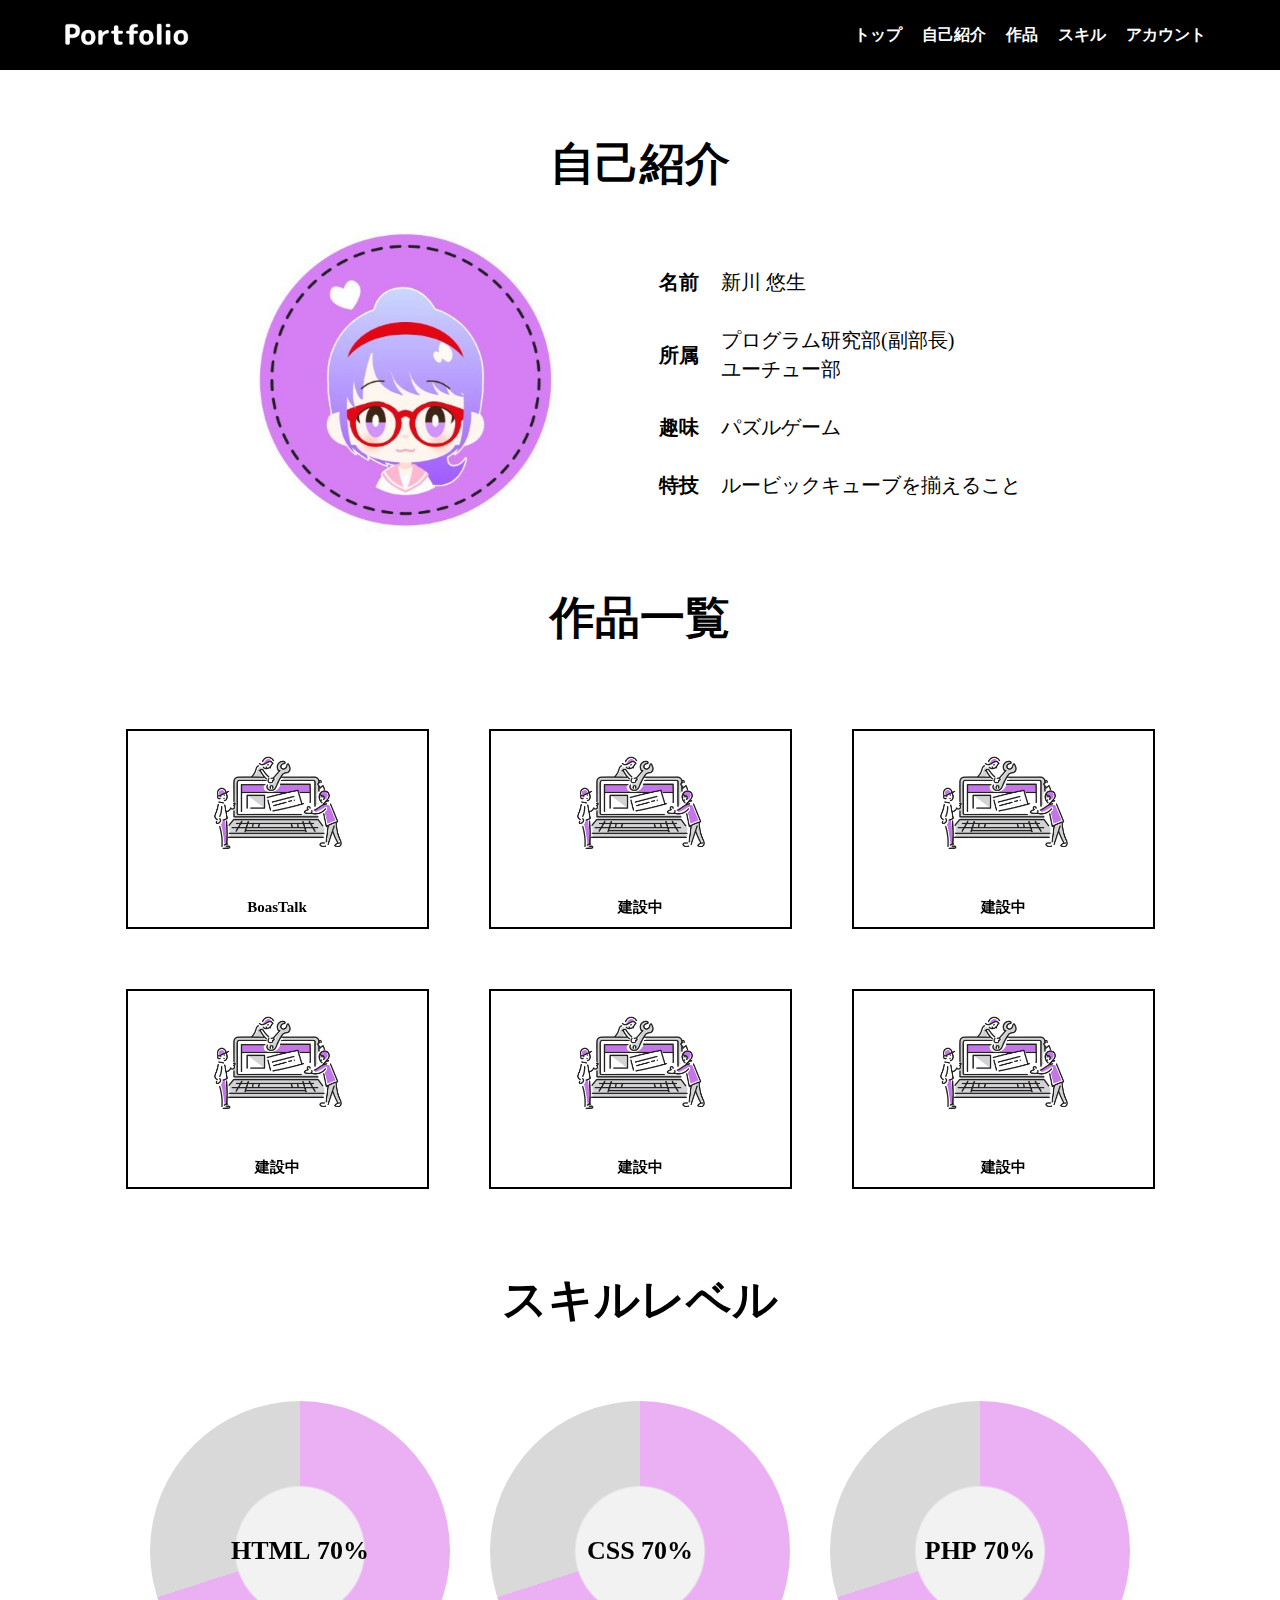
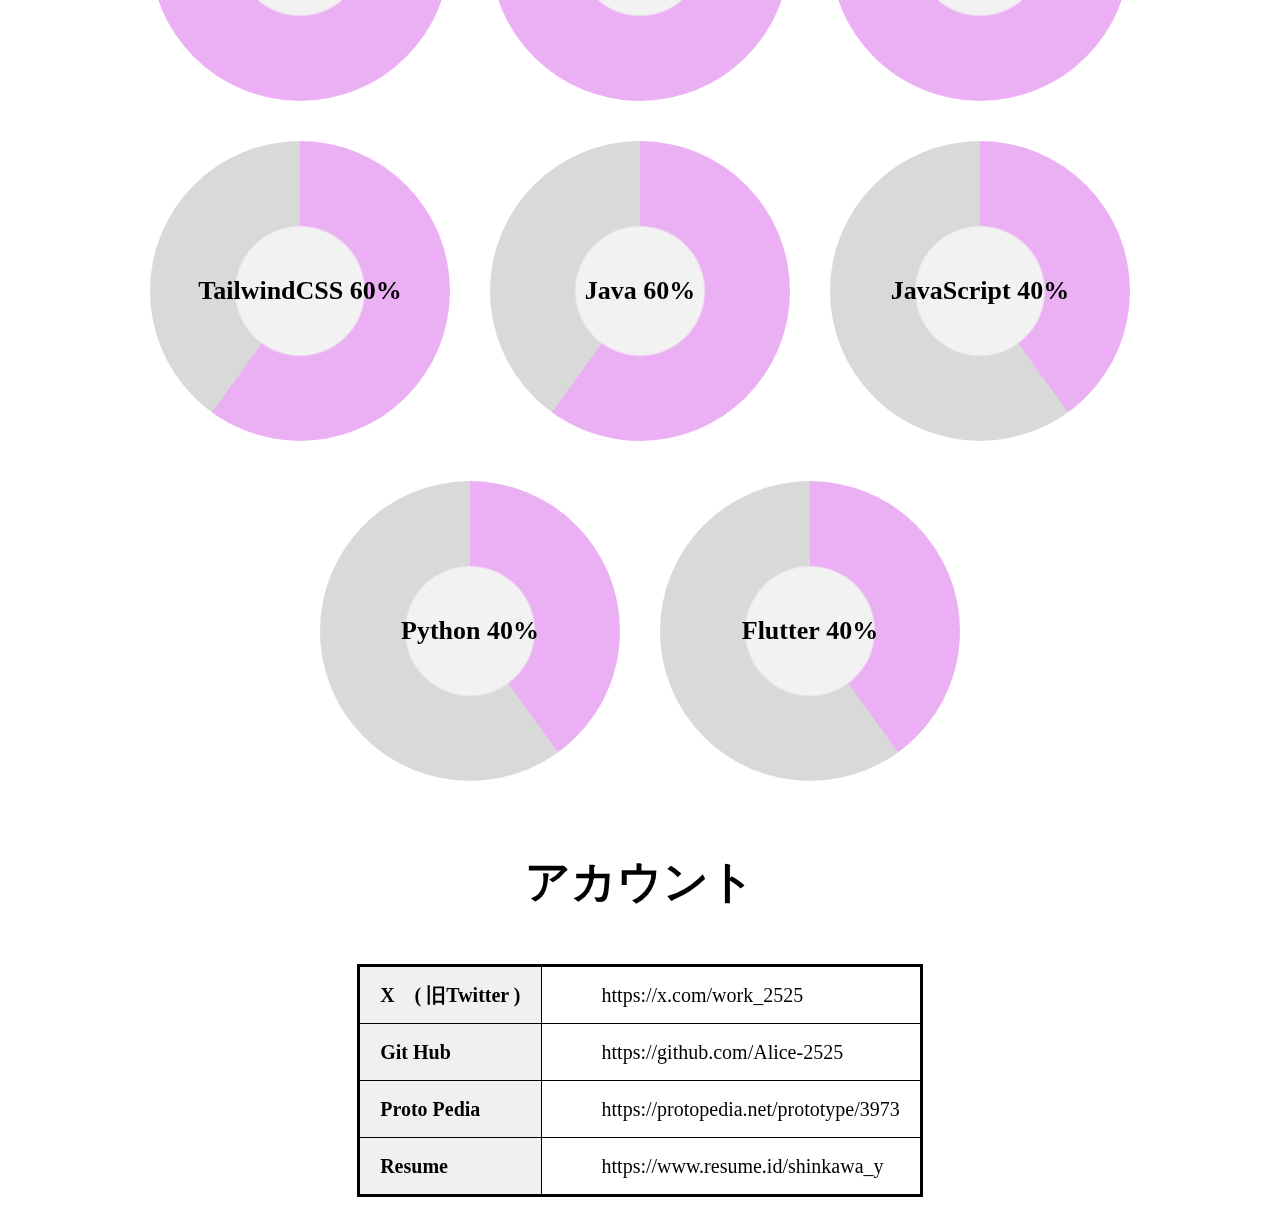
<file: index.html>
<!DOCTYPE html>
<html lang="en">

<head>
    <meta charset="UTF-8">
    <meta name="viewport" content="width=device-width, initial-scale=1.0">
    <link rel="stylesheet" href="./CSS/home.css">
    <title>ポートフォリオ</title>
</head>

<body>
    <header>
        <h1>
            <img src="../images/logo.png" alt="ロゴ" width="125">
        </h1>
        <nav>
            <ul class="nav-menu">
                <li><a href="#">トップ</a></li>
                <li><a href="#">自己紹介</a></li>
                <li><a href="#">作品</a></li>
                <li><a href="#">スキル</a></li>
                <li><a href="#">アカウント</a></li>
            </ul>
        </nav>
    </header>
    <main>
        <div id="first">
            <div class="title">
                <h2>自己紹介</h2>
            </div>
            <div class="detail">
                <div id="icon">
                    <img src="../images/icon.jpg" alt="自己紹介写真" width="300">
                </div>
                <div id="introduction">
                    <table>
                        <tr>
                            <th>名前</th>
                            <td>　新川 悠生</td>
                        </tr>
                        <tr>
                            <th>　</th>
                            <td>　</td>
                        </tr>
                        <tr>
                            <th rowspan="2">所属</th>
                            <td>　プログラム研究部(副部長)</td>
                        </tr>
                        <tr>
                            <td>　ユーチュー部</td>
                        </tr>
                        <tr>
                            <th>　</th>
                            <td>　</td>
                        </tr>
                        <tr>
                            <th>趣味</th>
                            <td>　パズルゲーム</td>
                        </tr>
                        <tr>
                            <th>　</th>
                            <td>　</td>
                        </tr>
                        <tr>
                            <th>特技</th>
                            <td>　ルービックキューブを揃えること</td>
                        </tr>
                    </table>
                </div>
            </div>
        </div>

        <div id="second">
            <div class="title">
                <h2>作品一覧</h2>
            </div>

            <div class="work">

                <div class="card">
                    <div class="card-item">
                        <div class="card-img">
                            <iframe
                                src="https://yamaguchigakuen-my.sharepoint.com/personal/2220048_ecc_ac_jp/_layouts/15/Doc.aspx?sourcedoc={968b937f-75d8-4762-b1eb-cc06e384e969}&amp;action=embedview&amp;wdAr=1.7777777777777777"
                                frameborder="0"></iframe>
                        </div>

                        <div class="card-title">
                            <p>BoasTalk</p>
                        </div>
                    </div>
                </div>

                <div class="card">
                    <div class="card-img">

                    </div>

                    <div class="card-title">
                        <p>建設中</p>
                    </div>
                </div>

                <div class="card">
                    <div class="card-img">

                    </div>

                    <div class="card-title">
                        <p>建設中</p>
                    </div>
                </div>

                <div class="card">
                    <div class="card-img">

                    </div>

                    <div class="card-title">
                        <p>建設中
                        </p>
                    </div>
                </div>

                <div class="card">
                    <div class="card-img">

                    </div>

                    <div class="card-title">
                        <p>建設中</p>
                    </div>
                </div>

                <div class="card">
                    <div class="card-img">

                    </div>

                    <div class="card-title">
                        <p>建設中</p>
                    </div>
                </div>

            </div>
        </div>

        <div id="third">
            <div class="title">
                <h2>スキルレベル</h2>
            </div>

            <div id="skill">
                <div id="html">HTML&nbsp;<span>70%</span></div>

                <div id="css">CSS&nbsp;<span>70%</span></div>

                <div id="php">PHP&nbsp;<span>70%</span></div>

                <div id="tail">TailwindCSS&nbsp;<span>60%</span></div>

                <div id="java">Java&nbsp;<span>60%</span></div>

                <div id="js">JavaScript&nbsp;<span>40%</span></div>

                <div id="py">Python&nbsp;<span>40%</span></div>

                <div id="flutter">Flutter&nbsp;<span>40%</span></div>
            </div>
        </div>

        <div id="fourth">
            <div class="title">
                <h2>アカウント</h2>
            </div>

            <div id="account">

                <table border="">
                    <tr>
                        <th>
                            X　( 旧Twitter )
                        </th>
                        <td>　　https://x.com/work_2525</td>
                    </tr>

                    <tr>
                        <th>
                            Git Hub
                        </th>
                        <td>　　https://github.com/Alice-2525</td>
                    </tr>
                    
                    <tr>
                        <th>
                            Proto Pedia
                        </th>
                        <td>　　https://protopedia.net/prototype/3973</td>
                    </tr>

                    <tr>
                        <th>
                            Resume
                        </th>
                        <td>　　https://www.resume.id/shinkawa_y</td>
                    </tr>

                </table>

            </div>

        </div>

    </main>
</body>

</html>
</file>
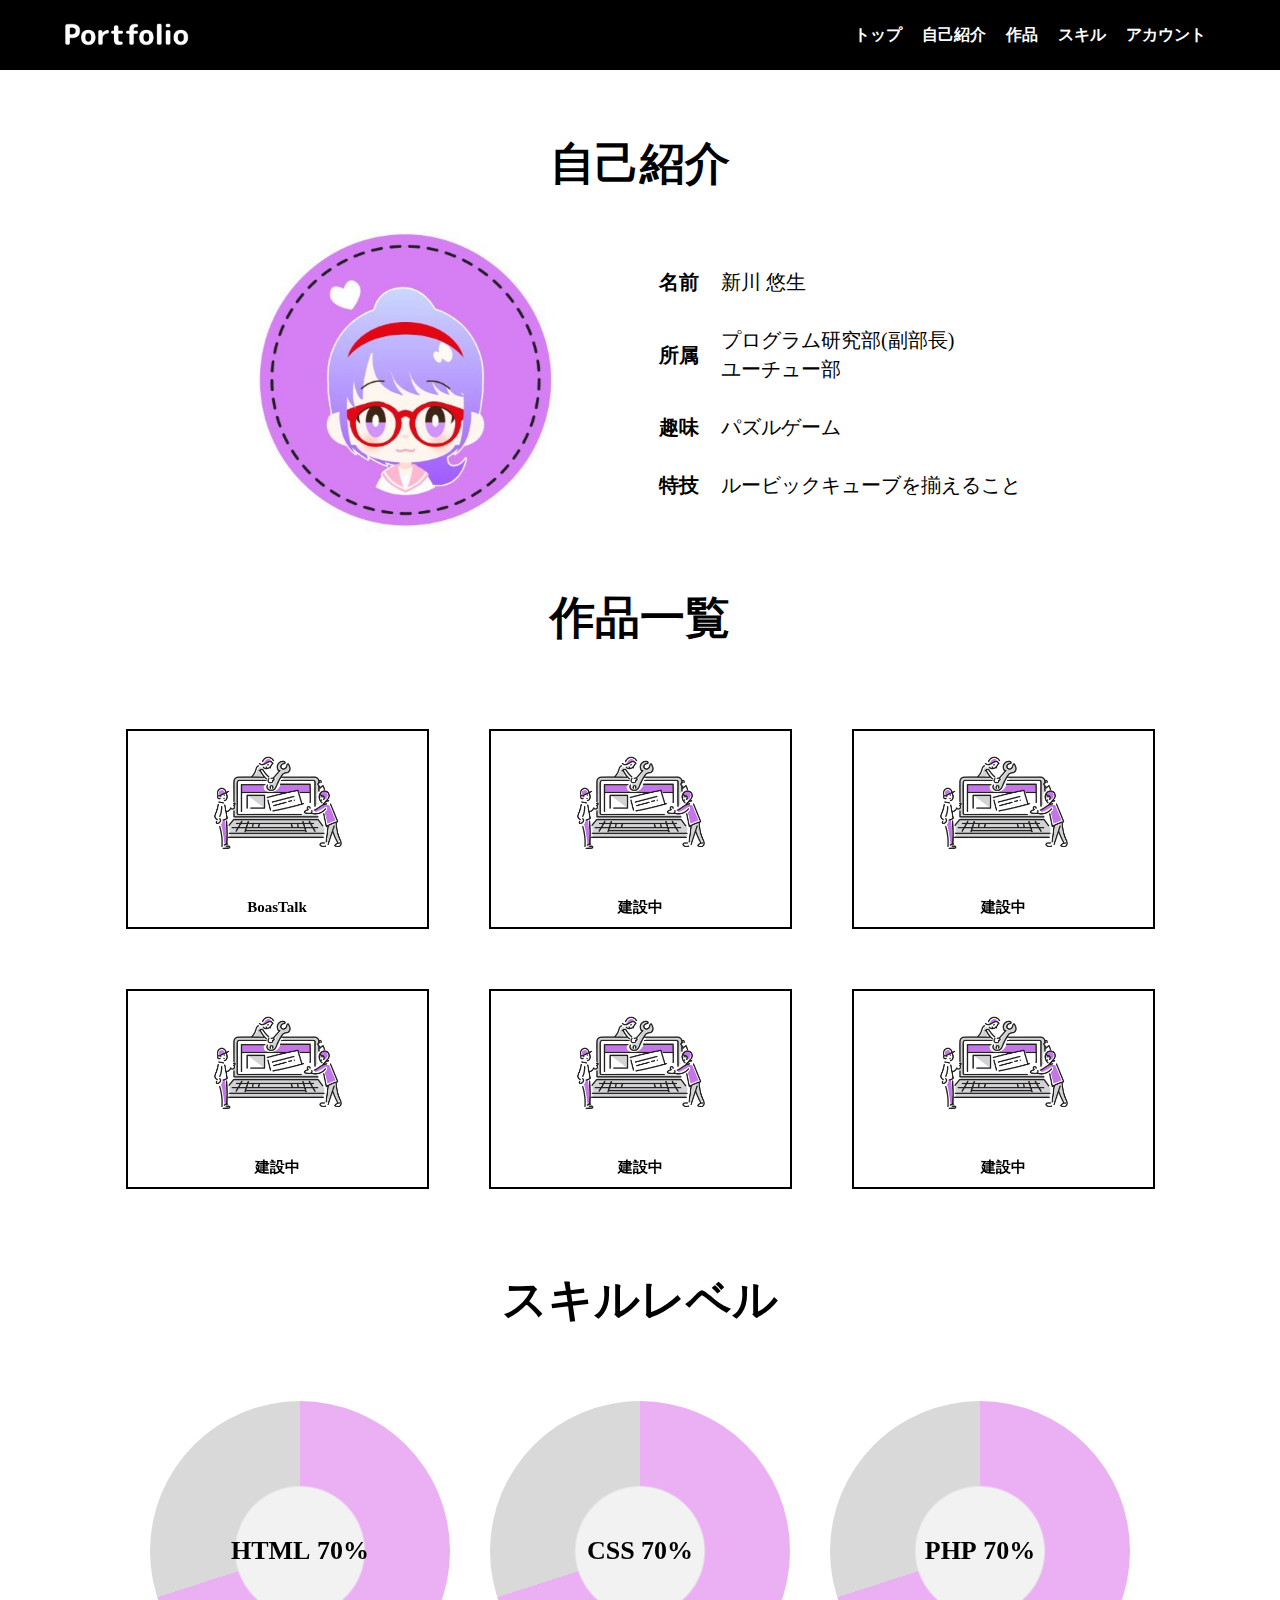
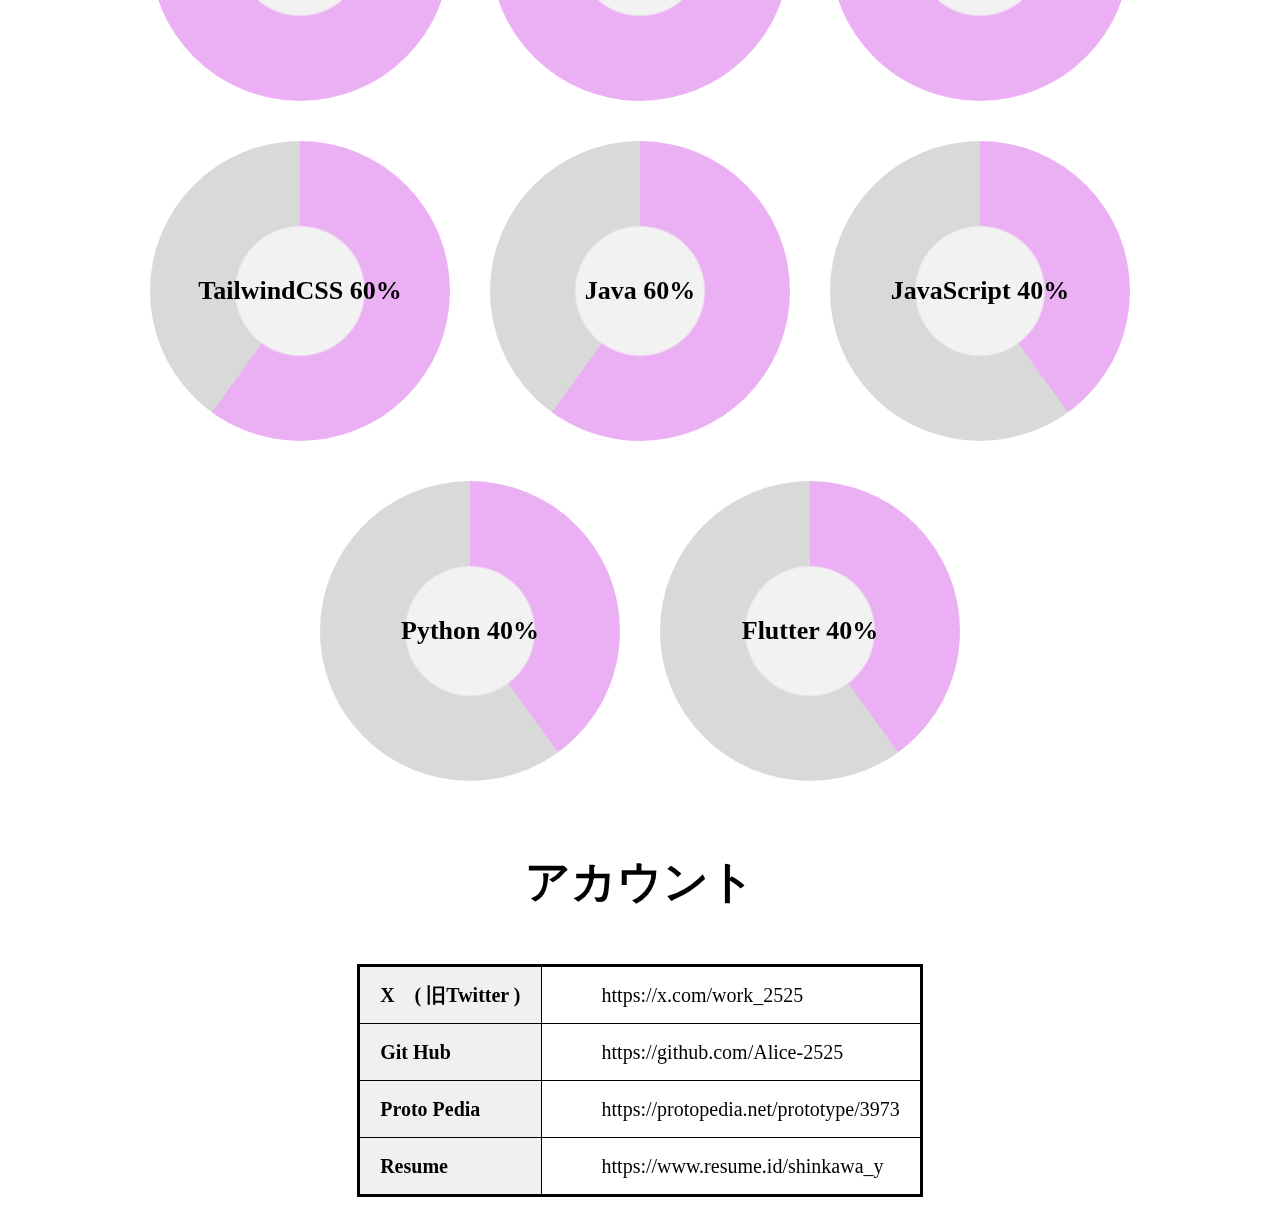
<file: HTML/index.html>
<!DOCTYPE html>
<html lang="en">

<head>
    <meta charset="UTF-8">
    <meta name="viewport" content="width=device-width, initial-scale=1.0">
    <link rel="stylesheet" href="../CSS/home.css">
    <title>ポートフォリオ</title>
</head>

<body>
    <header>
        <h1>
            <img src="../images/logo.png" alt="ロゴ" width="125">
        </h1>
        <nav>
            <ul class="nav-menu">
                <li><a href="#">トップ</a></li>
                <li><a href="#">自己紹介</a></li>
                <li><a href="#">作品</a></li>
                <li><a href="#">スキル</a></li>
                <li><a href="#">アカウント</a></li>
            </ul>
        </nav>
    </header>
    <main>
        <div id="first">
            <div class="title">
                <h2>自己紹介</h2>
            </div>
            <div class="detail">
                <div id="icon">
                    <img src="../images/icon.jpg" alt="自己紹介写真" width="300">
                </div>
                <div id="introduction">
                    <table>
                        <tr>
                            <th>名前</th>
                            <td>　新川 悠生</td>
                        </tr>
                        <tr>
                            <th>　</th>
                            <td>　</td>
                        </tr>
                        <tr>
                            <th rowspan="2">所属</th>
                            <td>　プログラム研究部(副部長)</td>
                        </tr>
                        <tr>
                            <td>　ユーチュー部</td>
                        </tr>
                        <tr>
                            <th>　</th>
                            <td>　</td>
                        </tr>
                        <tr>
                            <th>趣味</th>
                            <td>　パズルゲーム</td>
                        </tr>
                        <tr>
                            <th>　</th>
                            <td>　</td>
                        </tr>
                        <tr>
                            <th>特技</th>
                            <td>　ルービックキューブを揃えること</td>
                        </tr>
                    </table>
                </div>
            </div>
        </div>

        <div id="second">
            <div class="title">
                <h2>作品一覧</h2>
            </div>

            <div class="work">

                <div class="card">
                    <div class="card-item">
                        <div class="card-img">
                            <iframe
                                src="https://yamaguchigakuen-my.sharepoint.com/personal/2220048_ecc_ac_jp/_layouts/15/Doc.aspx?sourcedoc={968b937f-75d8-4762-b1eb-cc06e384e969}&amp;action=embedview&amp;wdAr=1.7777777777777777"
                                frameborder="0"></iframe>
                        </div>

                        <div class="card-title">
                            <p>BoasTalk</p>
                        </div>
                    </div>
                </div>

                <div class="card">
                    <div class="card-img">

                    </div>

                    <div class="card-title">
                        <p>建設中</p>
                    </div>
                </div>

                <div class="card">
                    <div class="card-img">

                    </div>

                    <div class="card-title">
                        <p>建設中</p>
                    </div>
                </div>

                <div class="card">
                    <div class="card-img">

                    </div>

                    <div class="card-title">
                        <p>建設中
                        </p>
                    </div>
                </div>

                <div class="card">
                    <div class="card-img">

                    </div>

                    <div class="card-title">
                        <p>建設中</p>
                    </div>
                </div>

                <div class="card">
                    <div class="card-img">

                    </div>

                    <div class="card-title">
                        <p>建設中</p>
                    </div>
                </div>

            </div>
        </div>

        <div id="third">
            <div class="title">
                <h2>スキルレベル</h2>
            </div>

            <div id="skill">
                <div id="html">HTML&nbsp;<span>70%</span></div>

                <div id="css">CSS&nbsp;<span>70%</span></div>

                <div id="php">PHP&nbsp;<span>70%</span></div>

                <div id="tail">TailwindCSS&nbsp;<span>60%</span></div>

                <div id="java">Java&nbsp;<span>60%</span></div>

                <div id="js">JavaScript&nbsp;<span>40%</span></div>

                <div id="py">Python&nbsp;<span>40%</span></div>

                <div id="flutter">Flutter&nbsp;<span>40%</span></div>
            </div>
        </div>

        <div id="fourth">
            <div class="title">
                <h2>アカウント</h2>
            </div>

            <div id="account">

                <table border="">
                    <tr>
                        <th>
                            X　( 旧Twitter )
                        </th>
                        <td>　　https://x.com/work_2525</td>
                    </tr>

                    <tr>
                        <th>
                            Git Hub
                        </th>
                        <td>　　https://github.com/Alice-2525</td>
                    </tr>
                    
                    <tr>
                        <th>
                            Proto Pedia
                        </th>
                        <td>　　https://protopedia.net/prototype/3973</td>
                    </tr>

                    <tr>
                        <th>
                            Resume
                        </th>
                        <td>　　https://www.resume.id/shinkawa_y</td>
                    </tr>

                </table>

            </div>

        </div>

    </main>
</body>

</html>
</file>
<file: CSS/home.css>
* {
    box-sizing: border-box;
    margin: 0;
    padding: 0;
}

/* ヘッダーの設定 */
header {
    background-color: #000000;
    width: 100%;
    padding: 0 5%;
    display: flex;
    justify-content: space-between;
    align-items: center;
    position: sticky;
    top: 0;
    height: 70px;
}

.nav-menu {
    display: flex;
    flex-wrap: wrap;
    font-weight: bold;
}

.nav-menu li {
    margin: 0 10px;
}

ul {
    list-style-type: none;
}

img {
    border: none;
}

a:link {
    text-decoration: none;
    color: #ffffff;
}

/* 
a:hover {
    color: #d476ff;
} */

a:visited {
    color: white;
}

/* スマホ画面の設定（ヘッダー ver） */
@media (max-width: 600px) {

    .nav-menu {
        display: flex;
        flex-wrap: wrap;
        font-weight: bold;
    }

    .nav-menu li {
        margin: 0 10px;
    }

}

/* メインの設定 */
/* 自己紹介 */
#first {
    display: flex;
    flex-direction: column;
    align-items: center;
    justify-content: center;
    width: 100%;
    padding: 2% 0;
}

.title {
    font-size: 30px;
    padding: 3% 0;
}

.detail {
    display: flex;
    align-items: center;
}

#icon {
    margin-right: 100px;
}

#introduction {
    font-size: 20px;
    text-align: left;
}

/* スマホ画面の設定（自己紹介 ver） */
@media (max-width: 600px) {
    .detail {
        flex-direction: column;
        align-items: center;
    }

    #icon {
        margin-right: 0;
        margin-bottom: 20px;
    }

    #introduction {
        text-align: left;
        font-size: 15px;
    }
}

/* 作品一覧 */
#second .title {
    display: flex;
    flex-direction: column;
    align-items: center;
    justify-content: center;
    width: 100%;
    padding: 2% 0;
}

.work {
    display: flex;
    flex-wrap: wrap;
    justify-content: center;
    align-items: center;
    width: 100%;
    padding: 2% 5%;
    box-sizing: border-box;
}

.card {
    display: flex;
    flex-direction: column;
    align-items: center;
    justify-content: center;
    border: 2px solid black;
    height: 200px;
    width: 303px;
    margin: 30px;
}

.card-item {
    /* background-color: red; */
    height: 100%;
    width: 100%;
}

.card-img {
    height: 80%;
    width: 100%;
    background-image: url("../images/work.png");
    background-size: contain;
    background-repeat: no-repeat;
    background-position: center;
    /* background-color: blue; */
}

.card-title {
    /* background-color: yellow; */
    display: flex;
    align-items: center;
    justify-content: center;
    height: 20%;
    width: 100%;
    font-size: 15px;
    font-weight: bold;
}

/* スキル */
#third .title {
    display: flex;
    flex-direction: column;
    align-items: center;
    justify-content: center;
    width: 100%;
    padding: 2% 0;
}

#skill {
    display: flex;
    flex-wrap: wrap;
    justify-content: center;
    align-items: center;
    width: 100%;
    padding: 2% 5%;
    box-sizing: border-box;

}

.py{
    margin: 200px;
}

#html {
    display: flex;
    justify-content: center;
    align-items: center;
    margin-right: auto;
    margin-left: auto;
    margin: 20px;
    width: 300px;
    height: 300px;
    font-size: 26px;
    font-weight: 700;
    background-image: radial-gradient(#f2f2f2 30%, transparent 31%), conic-gradient(#ebb0f3 0% 70%, #d9d9d9 70% 100%);
    border-radius: 50%;
}

#css {
    display: flex;
    justify-content: center;
    align-items: center;
    margin-right: auto;
    margin-left: auto;
    margin: 20px;
    width: 300px;
    height: 300px;
    font-size: 26px;
    font-weight: 700;
    background-image: radial-gradient(#f2f2f2 30%, transparent 31%), conic-gradient(#ebb0f3 0% 70%, #d9d9d9 70% 100%);
    border-radius: 50%;
}

#php {
    display: flex;
    justify-content: center;
    align-items: center;
    margin-right: auto;
    margin-left: auto;
    margin: 20px;
    width: 300px;
    height: 300px;
    font-size: 26px;
    font-weight: 700;
    background-image: radial-gradient(#f2f2f2 30%, transparent 31%), conic-gradient(#ebb0f3 0% 70%, #d9d9d9 70% 100%);
    border-radius: 50%;
}

#java {
    display: flex;
    justify-content: center;
    align-items: center;
    margin-right: auto;
    margin-left: auto;
    margin: 20px;
    width: 300px;
    height: 300px;
    font-size: 26px;
    font-weight: 700;
    background-image: radial-gradient(#f2f2f2 30%, transparent 31%), conic-gradient(#ebb0f3 0% 60%, #d9d9d9 60% 100%);
    border-radius: 50%;
}

#tail {
    display: flex;
    justify-content: center;
    align-items: center;
    margin-right: auto;
    margin-left: auto;
    margin: 20px;
    width: 300px;
    height: 300px;
    font-size: 26px;
    font-weight: 700;
    background-image: radial-gradient(#f2f2f2 30%, transparent 31%), conic-gradient(#ebb0f3 0% 60%, #d9d9d9 60% 100%);
    border-radius: 50%;
}

#js {
    display: flex;
    justify-content: center;
    align-items: center;
    margin-right: auto;
    margin-left: auto;
    margin: 20px;
    width: 300px;
    height: 300px;
    font-size: 26px;
    font-weight: 700;
    background-image: radial-gradient(#f2f2f2 30%, transparent 31%), conic-gradient(#ebb0f3 0% 40%, #d9d9d9 40% 100%);
    border-radius: 50%;
}

#py {
    display: flex;
    justify-content: center;
    align-items: center;
    margin-right: auto;
    margin-left: auto;
    margin: 20px;
    width: 300px;
    height: 300px;
    font-size: 26px;
    font-weight: 700;
    background-image: radial-gradient(#f2f2f2 30%, transparent 31%), conic-gradient(#ebb0f3 0% 40%, #d9d9d9 40% 100%);
    border-radius: 50%;
}

#flutter {
    display: flex;
    justify-content: center;
    align-items: center;
    margin-right: auto;
    margin-left: auto;
    margin: 20px;
    width: 300px;
    height: 300px;
    font-size: 26px;
    font-weight: 700;
    background-image: radial-gradient(#f2f2f2 30%, transparent 31%), conic-gradient(#ebb0f3 0% 40%, #d9d9d9 40% 100%);
    border-radius: 50%;
}

/* アカウント */
#fourth .title {
    display: flex;
    flex-direction: column;
    align-items: center;
    justify-content: center;
    width: 100%;
    padding: 2% 0;
}

#account {
    display: flex;
    justify-content: center;
    align-items: center;
    width: 100%;
    padding: 2% 0;
}

#account table {
    font-size: 20px;
    line-height: 1.8;
    border-collapse: collapse;
    border: 3px solid black;
}

#account th,
#account td {
    padding: 10px 20px;
}

#account th {
    text-align: left;
    background-color: #f0f0f0;
}
</file>
